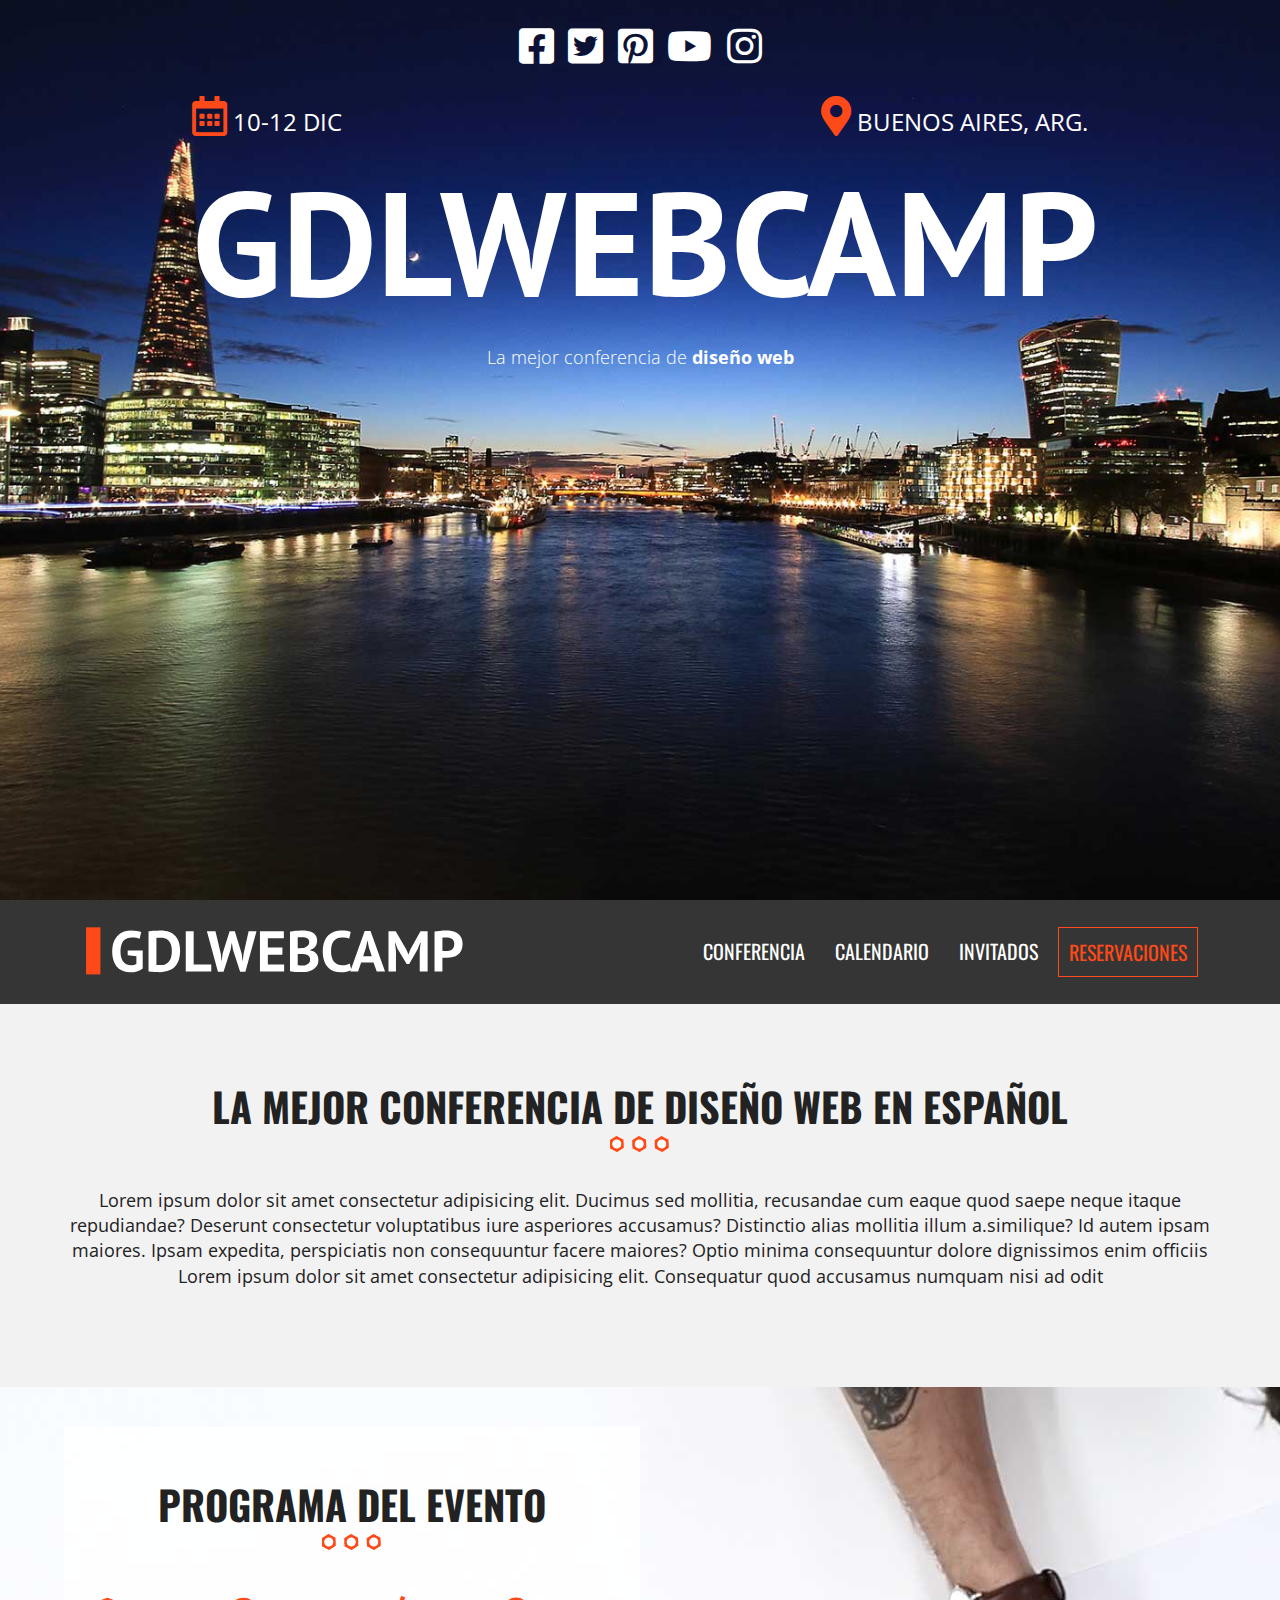
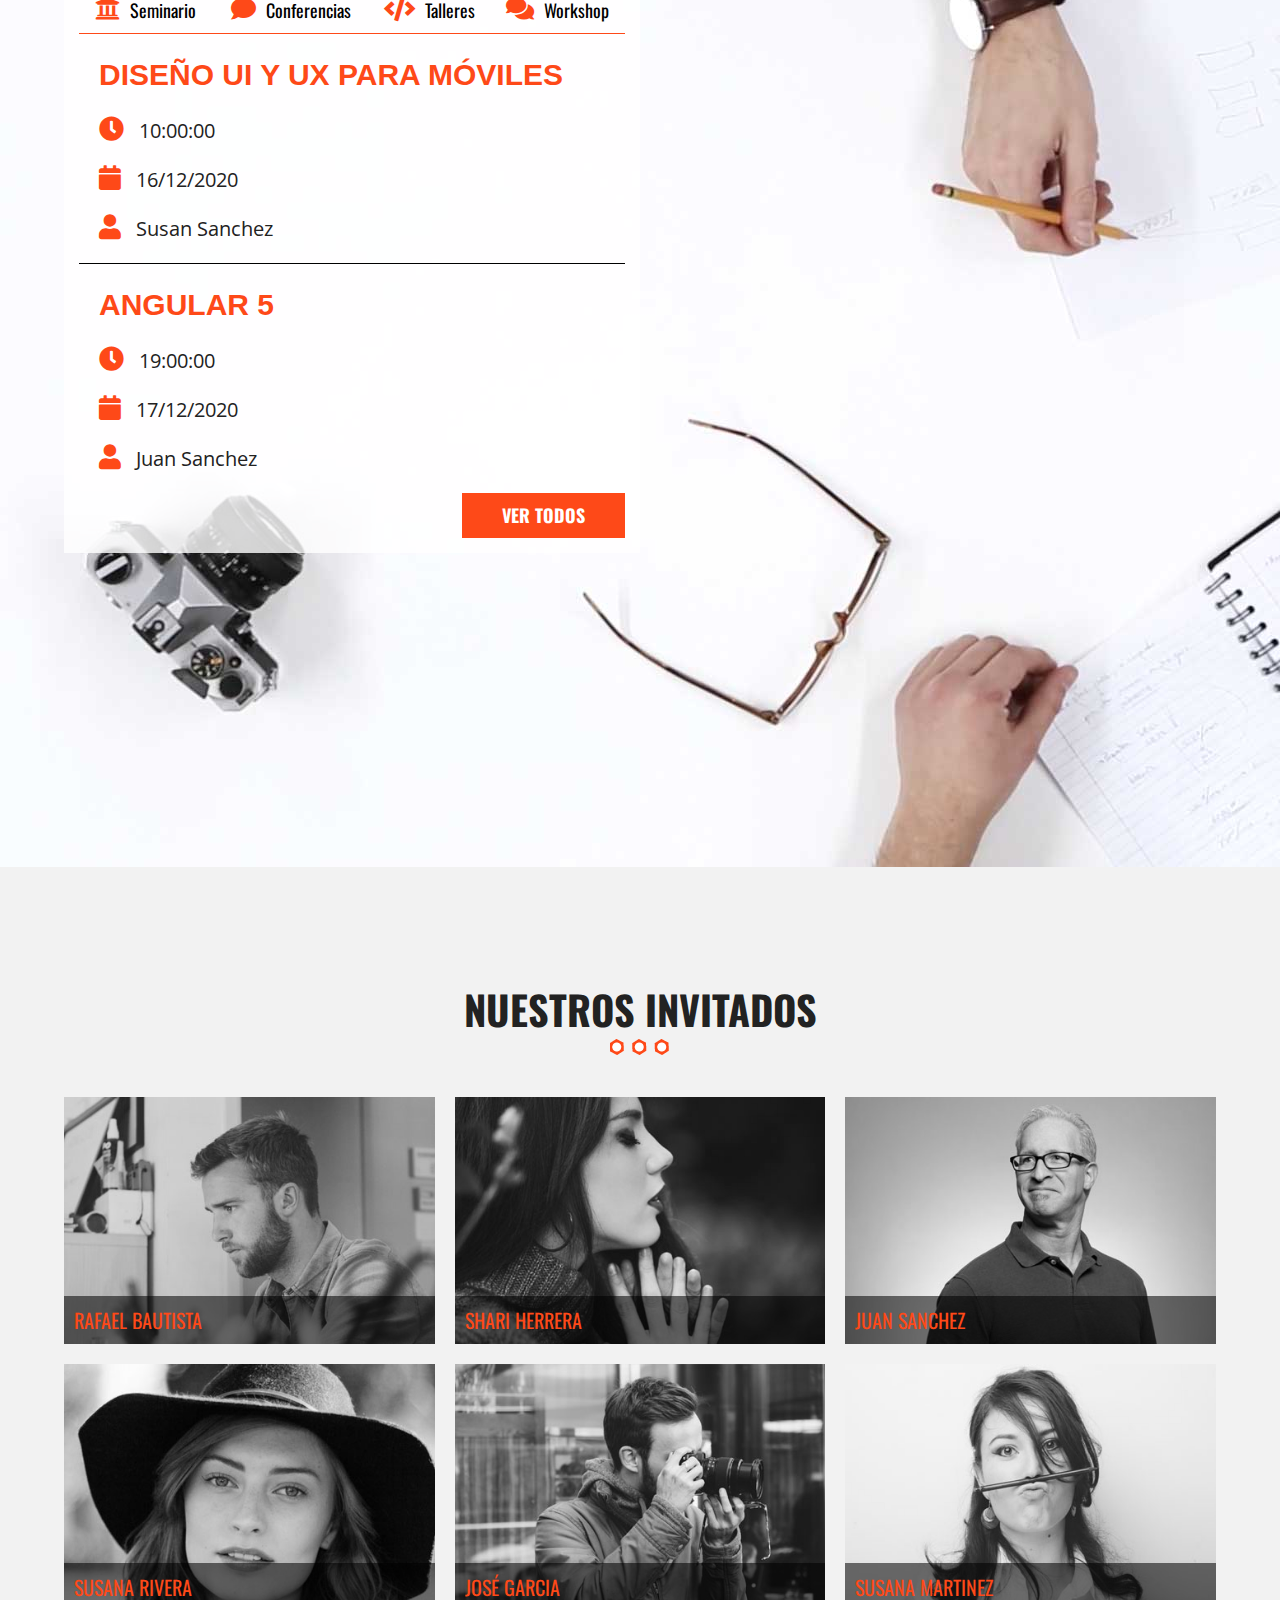
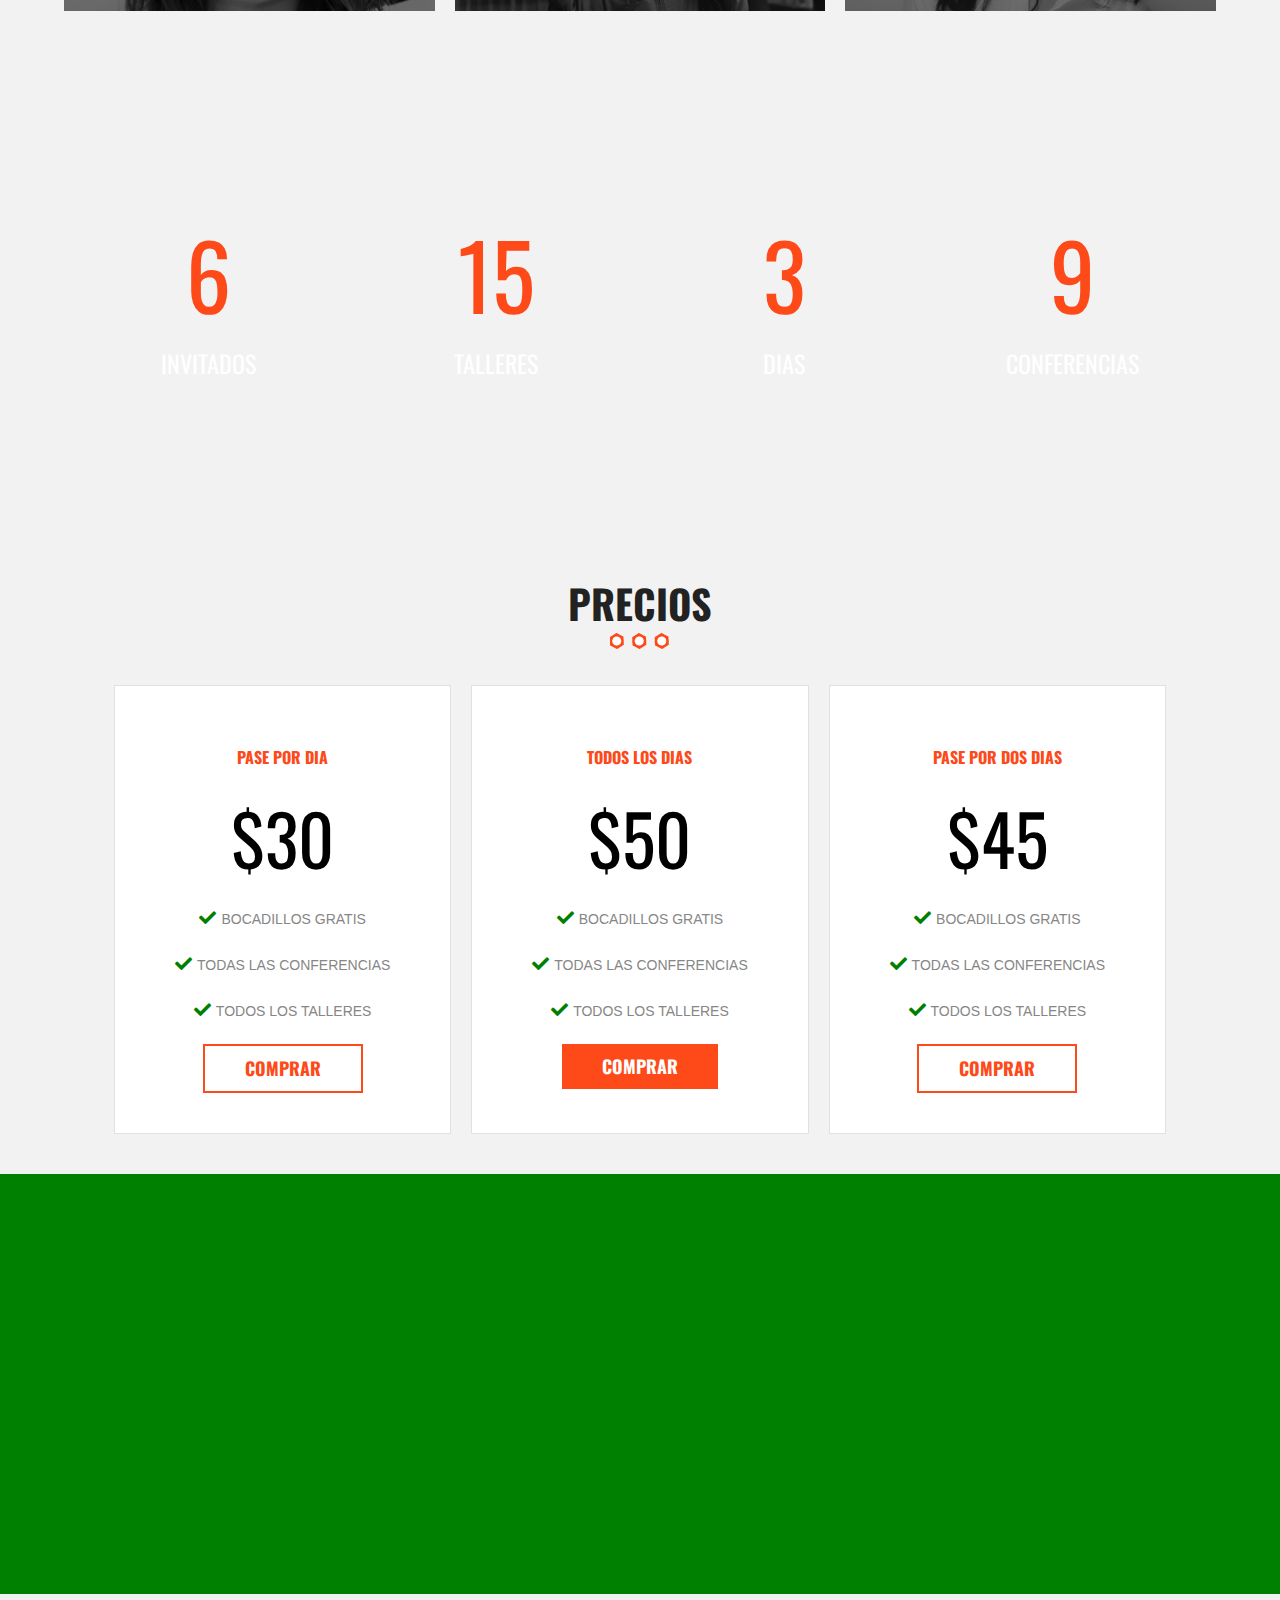
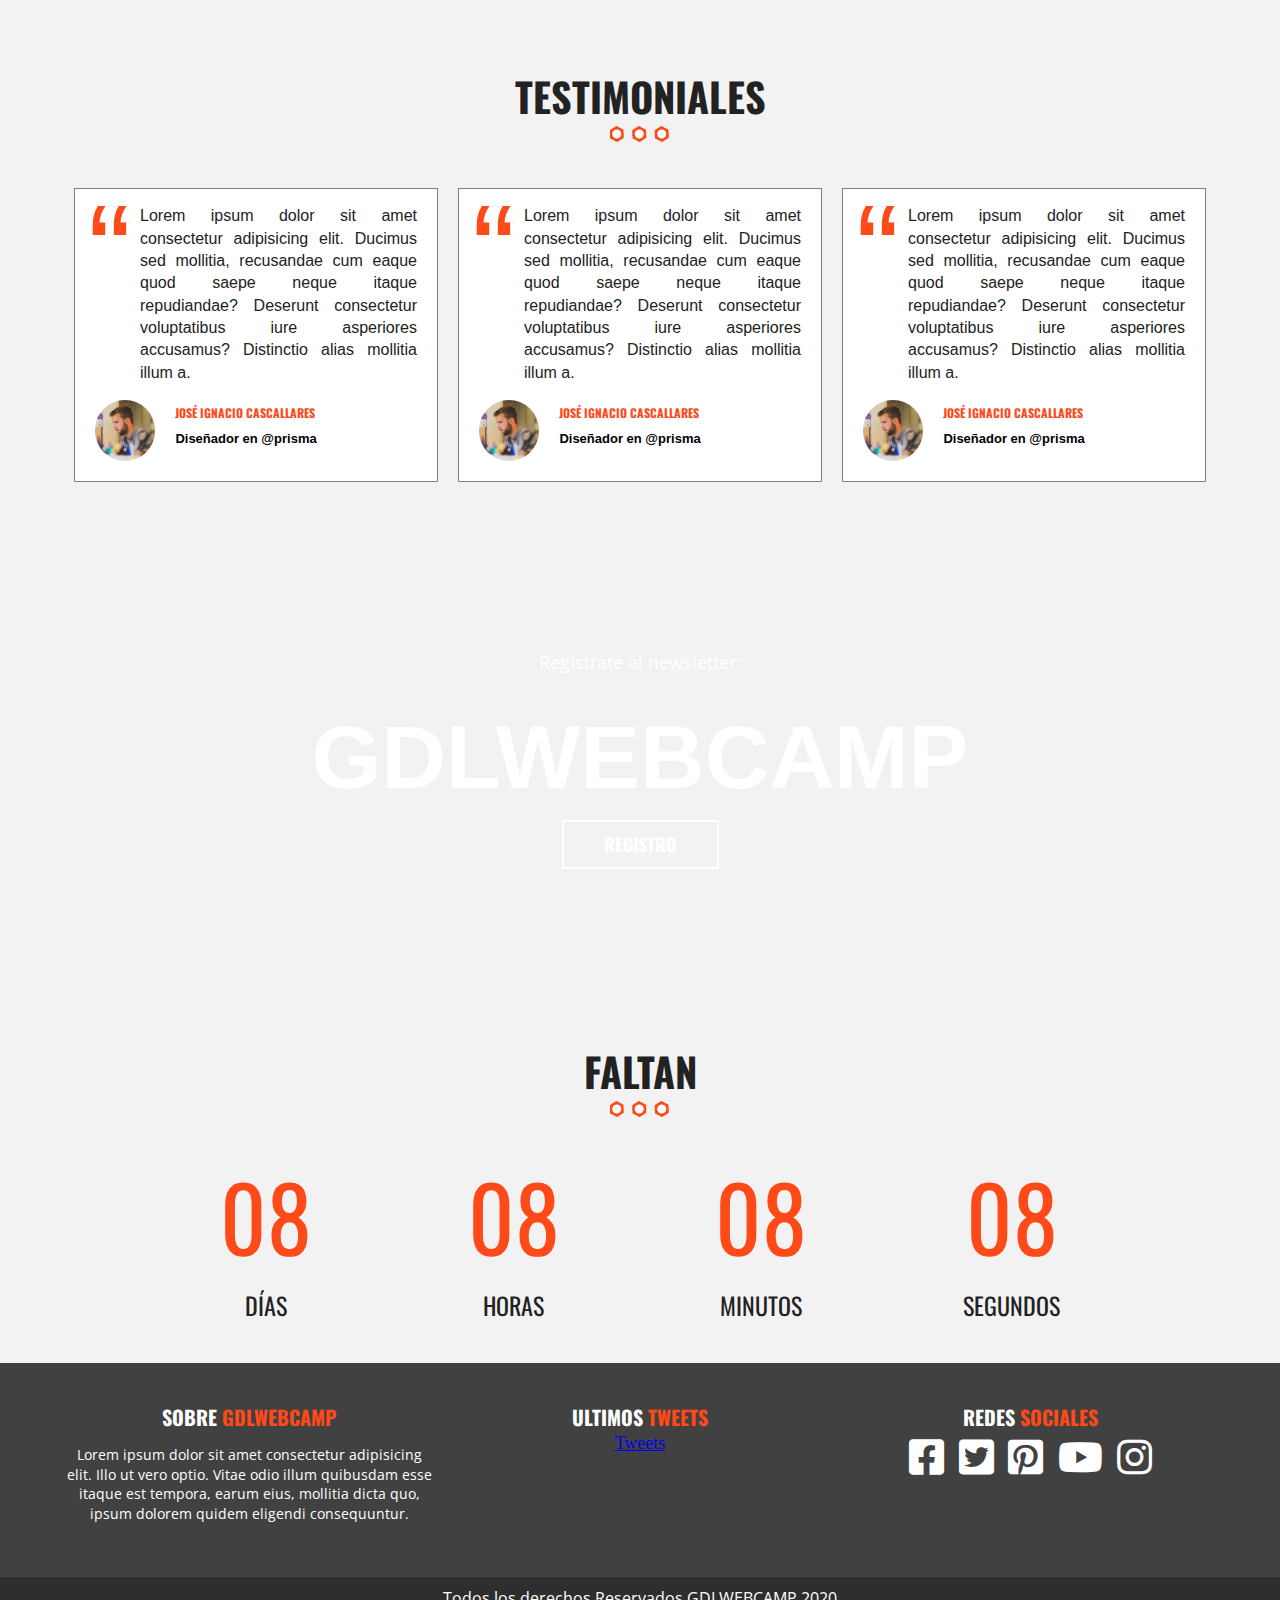
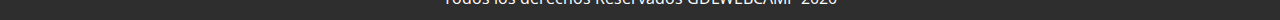
<file: index.html>
<!doctype html>
<html class="no-js" lang="">

<head>
  <meta charset="utf-8">
  <title></title>
  <meta name="description" content="">
  <meta name="viewport" content="width=device-width, initial-scale=1">

  <link rel="manifest" href="site.webmanifest">
  <link rel="apple-touch-icon" href="icon.png">
  <!-- Place favicon.ico in the root directory -->

  <link
    href="https://fonts.googleapis.com/css2?family=Open+Sans:wght@300;400;600;700;800&family=Oswald:wght@300;400;600&family=PT+Sans:wght@400;700&display=swap"
    rel="stylesheet">
  <link rel="stylesheet" href="css/normalize.css">
  <link rel="stylesheet" href="css/all.css">
  <link rel="stylesheet" href="css/main.css">

  <meta name="theme-color" content="#fafafa">
</head>

<body>
  <!--[if IE]>
    <p class="browserupgrade">You are using an <strong>outdated</strong> browser. Please <a href="https://browsehappy.com/">upgrade your browser</a> to improve your experience and security.</p>
  <![endif]-->

  <!-- Add your site or application content here -->

  <header class="header-sitio">

    <div class="hero">
      <div class="contenido-header">
        <nav class="redes-sociales">
          <a href=""><i class="fab fa-facebook-square"></i></a>
          <a href=""><i class="fab fa-twitter-square"></i></a>
          <a href=""><i class="fab fa-pinterest-square"></i></a>
          <a href=""><i class="fab fa-youtube"></i></a>
          <a href=""><i class="fab fa-instagram"></i></a>
        </nav>
        <div class="informacion-evento">
          <p class="fecha">
            <i class="far fa-calendar-alt"></i> 10-12 Dic
          </p>
          <p class="lugar">
            <i class="fas fa-map-marker-alt"></i> Buenos Aires, Arg.
          </p>
        </div>
        <h1 class="nombre-sitio">GDLWebcamp</h1>
        <p class="slogan">La mejor conferencia de <span>diseño web</span></p>
      </div>
    </div>

    <div class="barra">
      <div class="contenido-barra contenedor">
        <div class="movil-boton">
          <div class="logo">
            <img src="img/logo.svg" alt="Logo empresa">
          </div>
  
          <div class="menu-movil">
            <a href="#"><i class="fas fa-bars"></i></a>
          </div>
        </div>
  
        <nav class="barra-navegacion">
          <a href="#">Conferencia</a>
          <a href="#">Calendario</a>
          <a href="#">Invitados</a>
          <a href="registro.html">Reservaciones</a>
  
        </nav>
      </div>
    </div><!--Cierre navegacion-->

  </header>




  


  <section class="seccion portada contenedor">
    <h2>la mejor conferencia de diseño web en español</h2>

    <p>
      Lorem ipsum dolor sit amet consectetur adipisicing elit. Ducimus sed mollitia, recusandae cum
      eaque quod saepe neque itaque repudiandae? Deserunt consectetur voluptatibus iure asperiores accusamus? Distinctio
      alias mollitia illum a.similique? Id autem ipsam maiores.
      Ipsam expedita, perspiciatis non consequuntur facere maiores? Optio minima consequuntur dolore dignissimos enim
      officiis Lorem ipsum dolor sit amet consectetur adipisicing elit. Consequatur quod accusamus numquam nisi ad odit
    </p>
  </section>
  <!--Cierre portada-->

  <section class="programa seccion">
    <div class="contenedor-video">
      <video autoplay loop poster="img/bg-talleres.jpg">
        <source src="video/video.mp4" type="video/mp4">
        <source src="video/video.webm" type="video/mp4">
        <source src="video/video.ogv" type="video/mp4">
      </video>
    </div>

    <div class="contenido-programa">
      <div class="contenedor">
        <div class="programa-eventos">
          <h2>programa del evento</h2>

          <nav class="menu-programa">
            <a href="#seminarios"><i class="fas fa-university"></i>Seminario</a>
            <a href="#conferencias"><i class="fas fa-comment"></i>Conferencias</a>
            <a href="#talleres"><i class="fas fa-code"></i>Talleres</a>
            <a href="#workshops"><i class="fas fa-comments"></i>Workshop</a>
          </nav>

          <div class="info-curso ocultar" id="talleres">
            <div class="detalle-evento">
              <h3>Diseño UI y UX para móviles</h3>
              <p><i class="fas fa-clock"></i> 10:00:00</p>
              <p><i class="fas fa-calendar"></i> 16/12/2020</p>
              <p><i class="fas fa-user"></i> Susan Sanchez</p>
            </div>
            <div class="detalle-evento">
              <h3>Angular 5</h3>
              <p><i class="fas fa-clock"></i> 19:00:00</p>
              <p><i class="fas fa-calendar"></i> 17/12/2020</p>
              <p><i class="fas fa-user"></i> Juan Sanchez</p>
            </div>
            <a href="#" class="boton">ver todos</a>
          </div>

        </div>
      </div>
    </div>

  </section>
  <!--Cierre programa -->

  <section class="invitados contenedor seccion">
    <h2>Nuestros invitados</h2>
    <ul class="lista-invitados">
      <li>
        <div class="invitado">
          <a href="" class="invitado-info"><img src="img/invitado1.jpg" alt="invitado 1">
            <p>RAFAEL BAUTISTA</p>
          </a>
        </div>
      </li>
      <li>
        <div class="invitado">
          <a href="" class="invitado-info"><img src="img/invitado2.jpg" alt="invitado 1">
            <p>Shari Herrera</p>
          </a>
        </div>
      </li>
      <li>
        <div class="invitado">
          <a href="" class="invitado-info"><img src="img/invitado3.jpg" alt="invitado 1">
            <p>Juan Sanchez</p>
          </a>
        </div>
      </li>
      <li>
        <div class="invitado">
          <a href="" class="invitado-info"><img src="img/invitado4.jpg" alt="invitado 1">
            <p>Susana Rivera</p>
          </a>
        </div>
      </li>
      <li>
        <div class="invitado">
          <a href="" class="invitado-info"><img src="img/invitado5.jpg" alt="invitado 1">
            <p>José Garcia</p>
          </a>
        </div>
      </li>
      <li>
        <a href="" class="invitado-info">
          <div class="invitado"><img src="img/invitado6.jpg" alt="invitado 1">
            <p>Susana Martinez</p>
        </a>
        </div>
      </li>
    </ul>
  </section> <!-- cierre invitados -->


  <div class="contador parallax">

    <div class="contenedor">
      <ul class="resumen-evento">
        <li>
          <p class="numero">6</p>
          invitados
        </li>
        <li>
          <p class="numero">15</p>
          talleres
        </li>
        <li>
          <p class="numero">3</p>
          dias
        </li>
        <li>
          <p class="numero">9</p>
          Conferencias
        </li>
      </ul>
    </div>


  </div>
  <!--Cierre contador-->

  <section class="seccion precios">

    <h2>precios</h2>
    <div class="tablas-precio contenedor">
      <div class="tabla-precio">
        <h3>Pase por dia</h3>
        <p class="numero">$30</p>
        <ul>
          <li><i class="fas fa-check"></i>Bocadillos gratis</li>
          <li><i class="fas fa-check"></i>todas las Conferencias</li>
          <li><i class="fas fa-check"></i>todos los talleres</li>
        </ul>
        <a href="#" class="boton hollow">comprar</a>
      </div>
      <div class="tabla-precio">
        <h3>Todos los dias</h3>
        <p class="numero">$50</p>
        <ul>
          <li><i class="fas fa-check"></i>Bocadillos gratis</li>
          <li><i class="fas fa-check"></i>todas las Conferencias</li>
          <li><i class="fas fa-check"></i>todos los talleres</li>
        </ul>
        <a href="#" class="boton">comprar</a>

      </div>
      <div class="tabla-precio">
        <h3>Pase por dos dias</h3>
        <p class="numero">$45</p>
        <ul>
          <li><i class="fas fa-check"></i>Bocadillos gratis</li>
          <li><i class="fas fa-check"></i>todas las Conferencias</li>
          <li><i class="fas fa-check"></i>todos los talleres</li>
        </ul>
        <a href="#" class="boton hollow">comprar</a>
      </div>
    </div>
  </section>
  <!--Cierre Seccion-->

  <div class="mapa" id="mapa">

  </div>
  <!--Cierre mapa -->

  <section class="seccion">

    <h2>testimoniales</h2>

    <div class="testimoniales contenedor">

      <blockquote class="testimonial">
        <p>Lorem ipsum dolor sit amet consectetur adipisicing elit. Ducimus sed mollitia, recusandae cum eaque quod
          saepe neque itaque repudiandae? Deserunt consectetur voluptatibus iure asperiores accusamus? Distinctio
          alias mollitia illum a.</p>
        <footer class="footer-testimonial">
          <img src="img/testimonial.jpg" alt="autor cita">
          <cite>José Ignacio Cascallares <span>Diseñador en @prisma</span></cite>
        </footer>
      </blockquote>
      <!--Cierre testimonial-->



      <blockquote class="testimonial">
        <p>Lorem ipsum dolor sit amet consectetur adipisicing elit. Ducimus sed mollitia, recusandae cum eaque quod
          saepe neque itaque repudiandae? Deserunt consectetur voluptatibus iure asperiores accusamus? Distinctio
          alias mollitia illum a.</p>
        <footer class="footer-testimonial">
          <img src="img/testimonial.jpg" alt="autor cita">
          <cite>José Ignacio Cascallares <span>Diseñador en @prisma</span></cite>
        </footer>
      </blockquote>
      <!--Cierre testimonial-->

      <blockquote class="testimonial">
        <p>Lorem ipsum dolor sit amet consectetur adipisicing elit. Ducimus sed mollitia, recusandae cum eaque quod
          saepe neque itaque repudiandae? Deserunt consectetur voluptatibus iure asperiores accusamus? Distinctio
          alias mollitia illum a.</p>
        <footer class="footer-testimonial">
          <img src="img/testimonial.jpg" alt="autor cita">
          <cite>José Ignacio Cascallares <span>Diseñador en @prisma</span></cite>
        </footer>
      </blockquote>
      <!--Cierre testimonial-->

    </div>
  </section>
  <!--cierre testimoniales -->

  <div class="newsletter parallax">
    <div class="contenido-newsletter contenedor">
      <p>Regístrate al newsletter:</p>
      <h3>GDLWebcamp</h3>
      <a href="#" class="boton reg-boton">registro</a>
    </div>
  </div>

  <section class="seccion">
    <h2>faltan</h2>
    <div class="cuenta-regresiva contenedor">
      <ul>
        <li>
          <p class="numero">08</p>
          <p class="cuenta-r">Días</p>
        </li>
        <li>
          <p class="numero">08</p>
          <p class="cuenta-r">Horas</p>
        </li>
        <li>
          <p class="numero">08</p>
          <p class="cuenta-r">Minutos</p>
        </li>
        <li>
          <p class="numero">08</p>
          <p class="cuenta-r">Segundos</p>
        </li>
      </ul>
    </div>
  </section>

  <footer class="footer-sitio">
    <div class="contenedor">
      <ul class="contenido-footer">
        <li class="seccion-footer">
          <h2>sobre <span>gdlwebcamp</span></h2>
          <p>Lorem ipsum dolor sit amet consectetur adipisicing elit. Illo ut vero optio. Vitae odio illum quibusdam
            esse itaque est tempora, earum eius, mollitia dicta quo, ipsum dolorem quidem eligendi consequuntur.</p>
        </li>         
        <li class="seccion-footer">
          <h2>Ultimos <span>tweets</span></h2>
          <a href="#">Tweets</a>

        </li>
        <li class="seccion-footer">
          <h2>redes <span>sociales</span></h2>
          <nav class="redes-sociales">
            <a href=""><i class="fab fa-facebook-square"></i></a>
            <a href=""><i class="fab fa-twitter-square"></i></a>
            <a href=""><i class="fab fa-pinterest-square"></i></a>
            <a href=""><i class="fab fa-youtube"></i></a>
            <a href=""><i class="fab fa-instagram"></i></a>
          </nav>
        </li>
      </ul>
    </div>
    <div class="derechos-reservados">
      <p>Todos los derechos Reservados GDLWEBCAMP 2020</p>
    </div>
  </footer>



  <script src="js/vendor/modernizr-3.8.0.min.js"></script>
  <script src="https://code.jquery.com/jquery-3.4.1.min.js"
    integrity="sha256-CSXorXvZcTkaix6Yvo6HppcZGetbYMGWSFlBw8HfCJo=" crossorigin="anonymous"></script>
  <script>window.jQuery || document.write('<script src="js/vendor/jquery-3.4.1.min.js"><\/script>')</script>
  <script src="js/plugins.js"></script>
  <script src="js/main.js"></script>

  <!-- Google Analytics: change UA-XXXXX-Y to be your site's ID. -->
  <script>
    window.ga = function () { ga.q.push(arguments) }; ga.q = []; ga.l = +new Date;
    ga('create', 'UA-XXXXX-Y', 'auto'); ga('set', 'transport', 'beacon'); ga('send', 'pageview')
  </script>
  <script src="https://www.google-analytics.com/analytics.js" async></script>
</body>

</html>
</file>
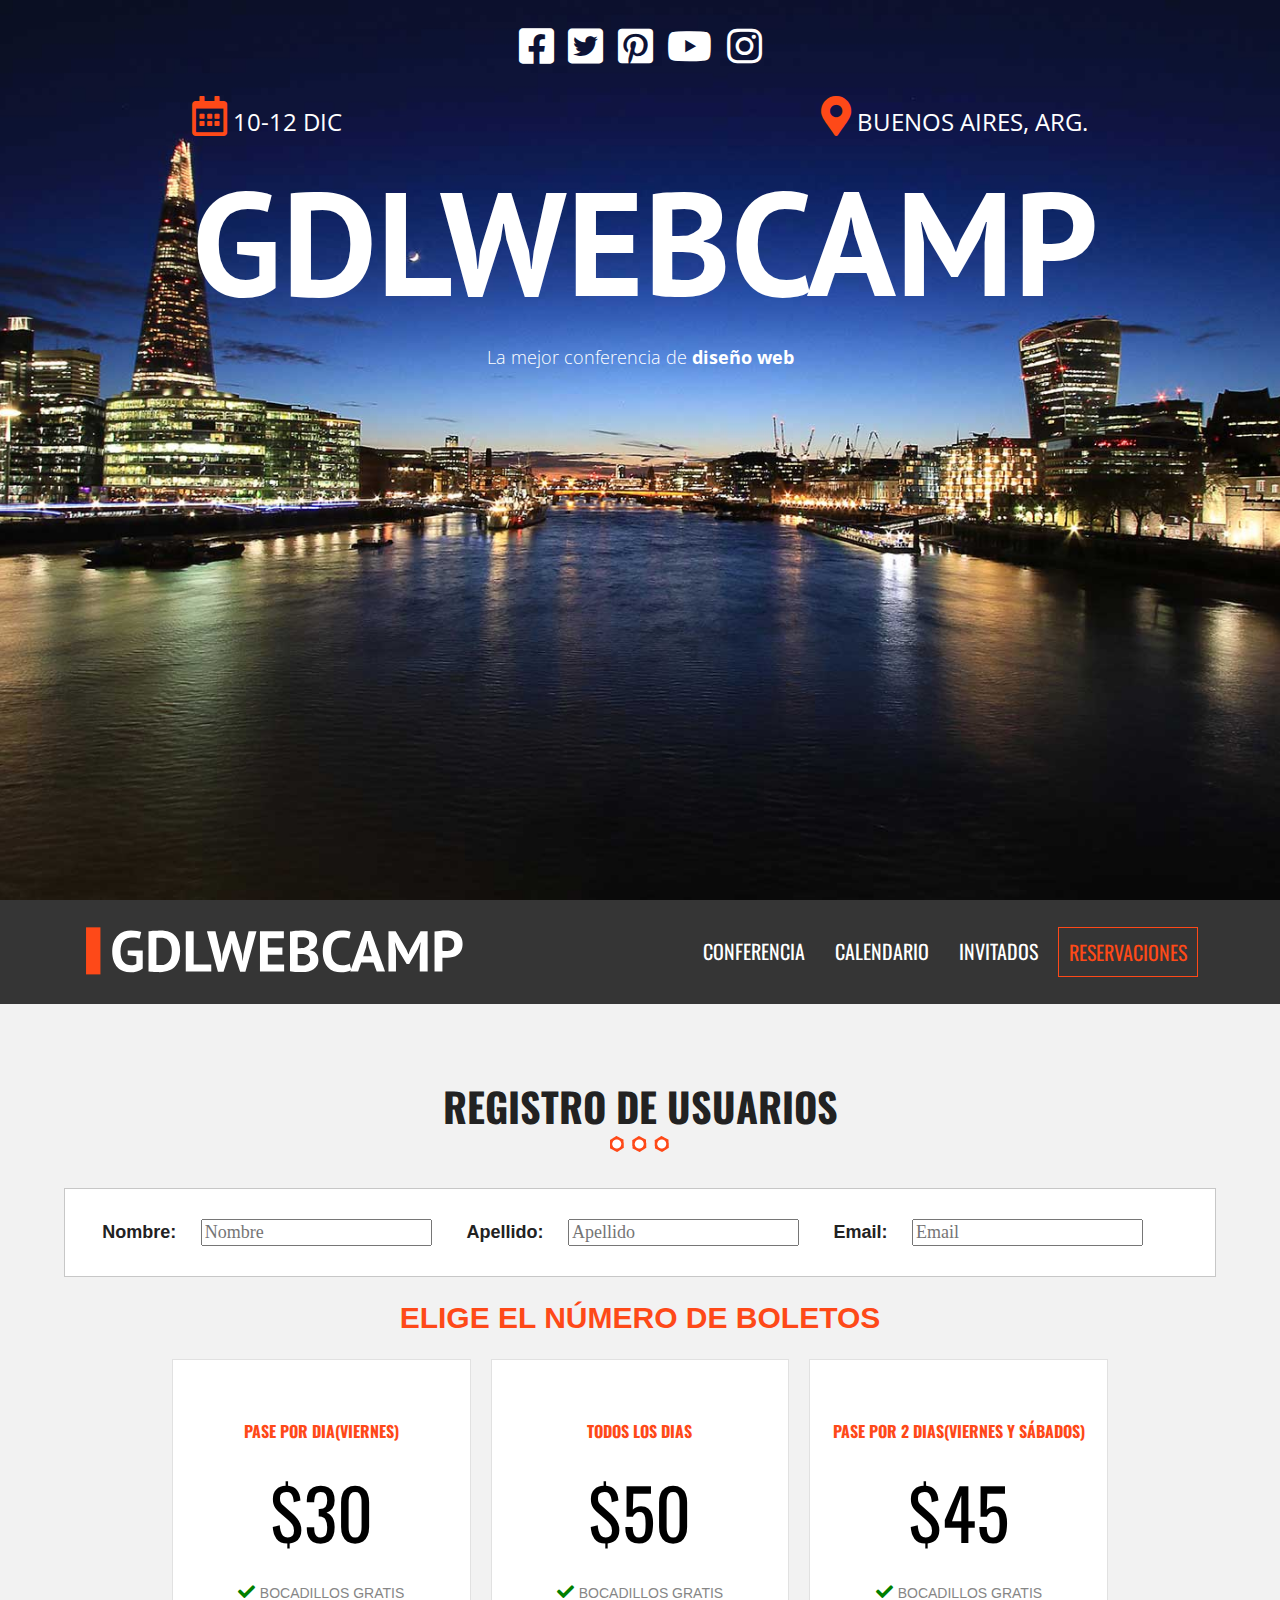
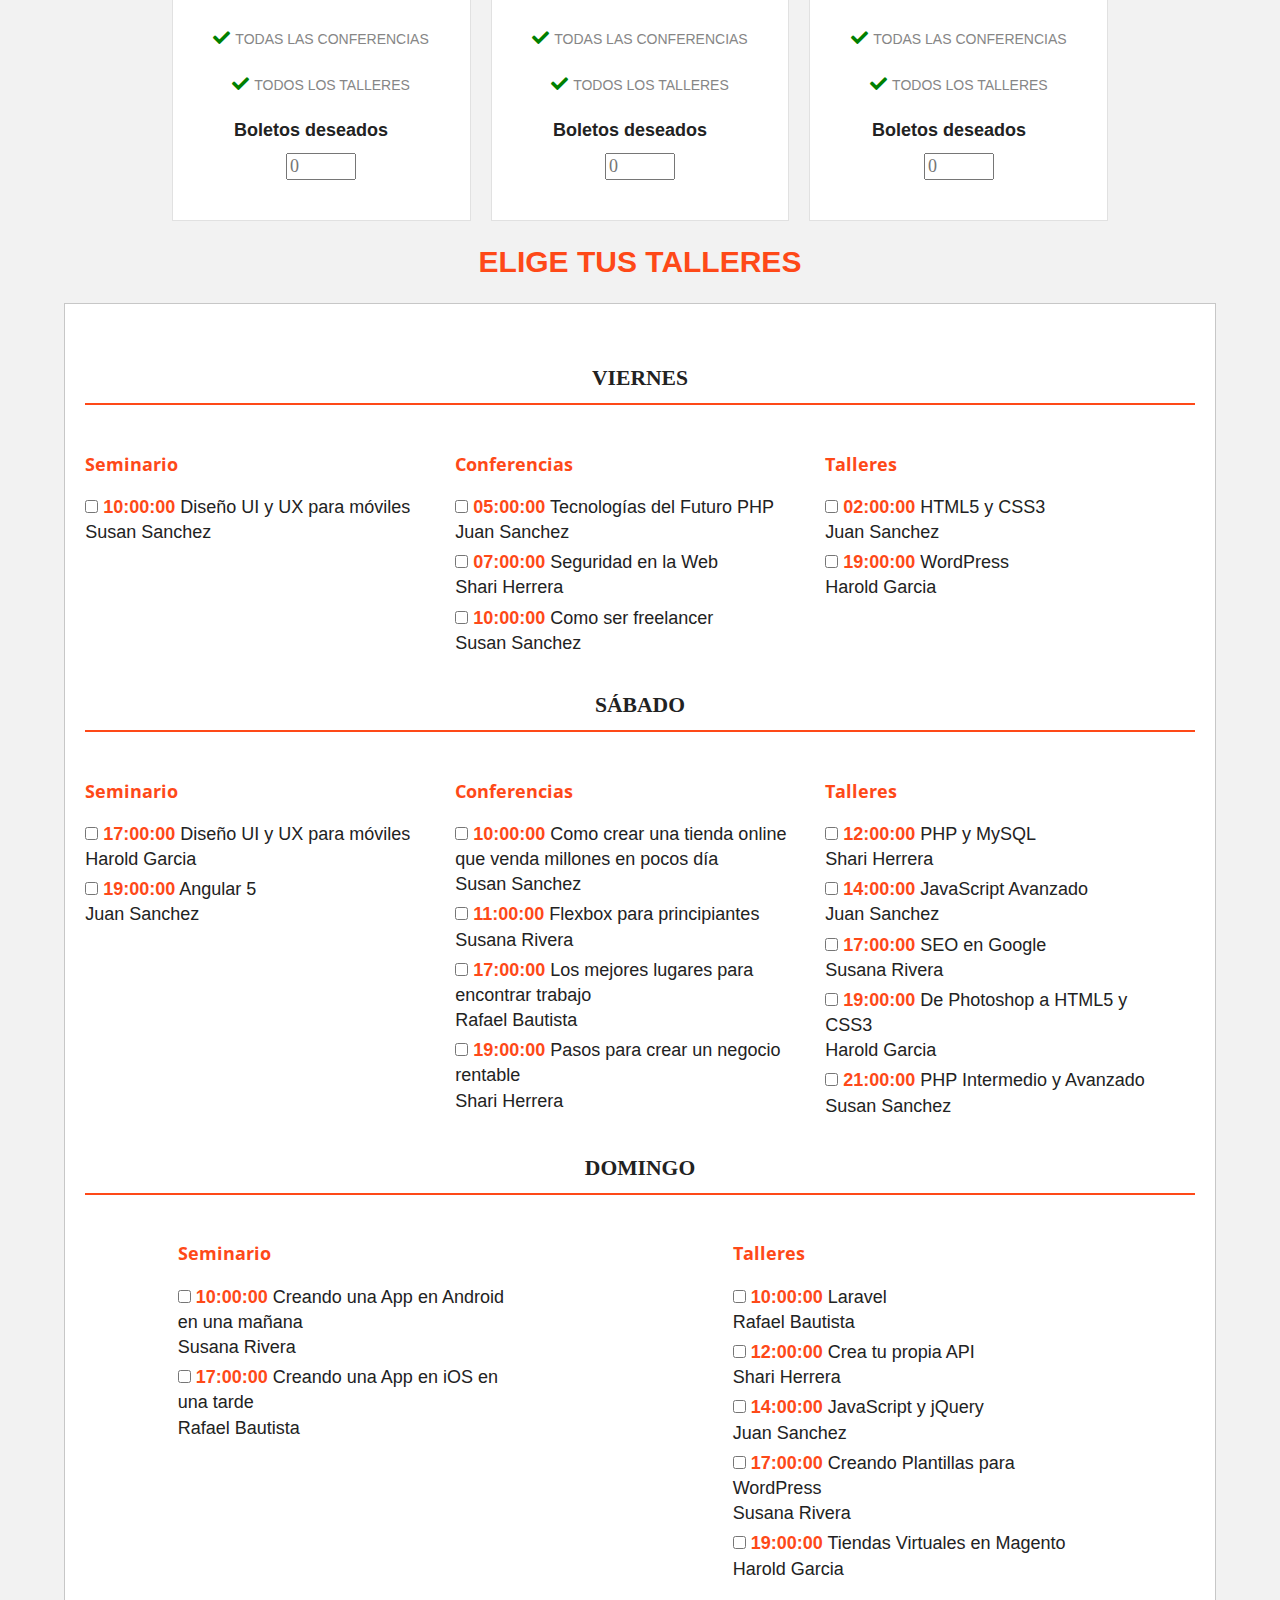
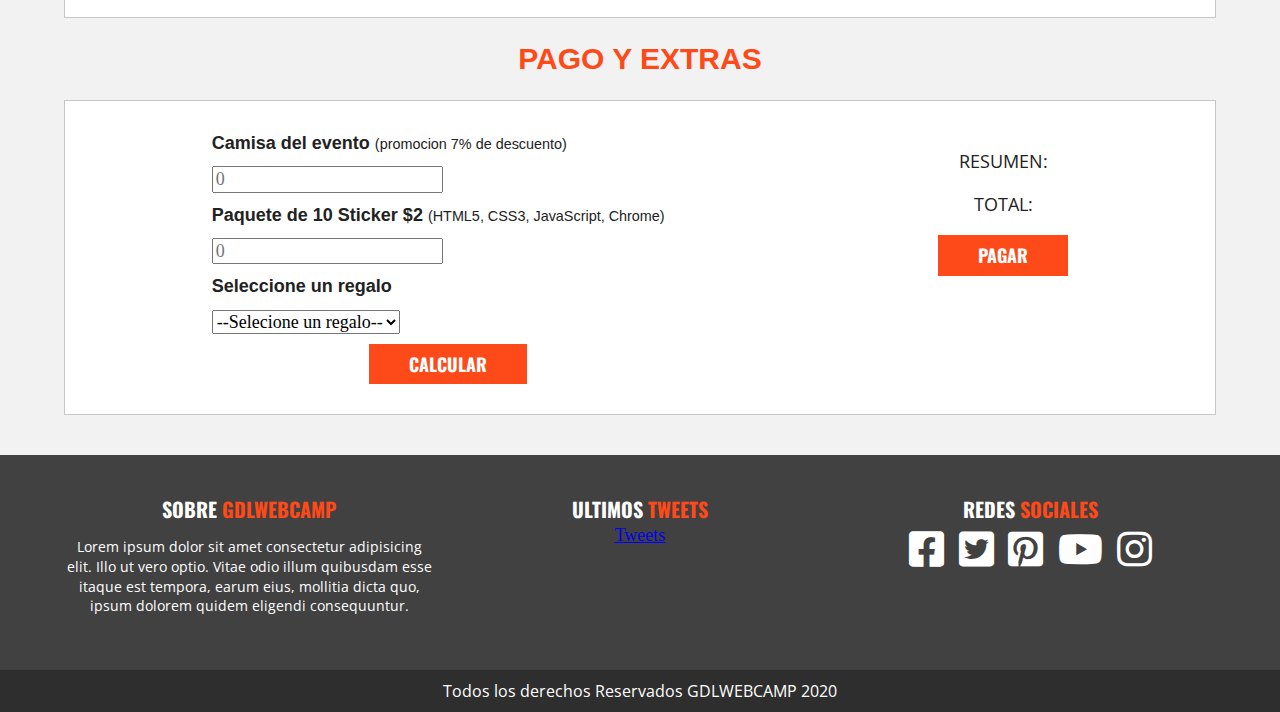
<file: registro.html>
<!doctype html>
<html class="no-js" lang="">

<head>
    <meta charset="utf-8">
    <title></title>
    <meta name="description" content="">
    <meta name="viewport" content="width=device-width, initial-scale=1">

    <link rel="manifest" href="site.webmanifest">
    <link rel="apple-touch-icon" href="icon.png">
    <!-- Place favicon.ico in the root directory -->

    <link
        href="https://fonts.googleapis.com/css2?family=Open+Sans:wght@300;400;600;700;800&family=Oswald:wght@300;400;600&family=PT+Sans:wght@400;700&display=swap"
        rel="stylesheet">
    <link rel="stylesheet" href="css/normalize.css">
    <link rel="stylesheet" href="css/all.css">
    <link rel="stylesheet" href="css/main.css">

    <meta name="theme-color" content="#fafafa">
</head>

<body>
    <!--[if IE]>
    <p class="browserupgrade">You are using an <strong>outdated</strong> browser. Please <a href="https://browsehappy.com/">upgrade your browser</a> to improve your experience and security.</p>
  <![endif]-->

    <!-- Add your site or application content here -->

    <header class="header-sitio">

        <div class="hero">
            <div class="contenido-header">
                <nav class="redes-sociales">
                    <a href=""><i class="fab fa-facebook-square"></i></a>
                    <a href=""><i class="fab fa-twitter-square"></i></a>
                    <a href=""><i class="fab fa-pinterest-square"></i></a>
                    <a href=""><i class="fab fa-youtube"></i></a>
                    <a href=""><i class="fab fa-instagram"></i></a>
                </nav>
                <div class="informacion-evento">
                    <p class="fecha">
                        <i class="far fa-calendar-alt"></i> 10-12 Dic
                    </p>
                    <p class="lugar">
                        <i class="fas fa-map-marker-alt"></i> Buenos Aires, Arg.
                    </p>
                </div>
                <h1 class="nombre-sitio">GDLWebcamp</h1>
                <p class="slogan">La mejor conferencia de <span>diseño web</span></p>
            </div>
        </div>

        <div class="barra">
            <div class="contenido-barra contenedor">
                <div class="movil-boton">
                    <div class="logo">
                        <img src="img/logo.svg" alt="Logo empresa">
                    </div>

                    <div class="menu-movil">
                        <a href="#"><i class="fas fa-bars"></i></a>
                    </div>
                </div>

                <nav class="barra-navegacion">
                    <a href="#">Conferencia</a>
                    <a href="#">Calendario</a>
                    <a href="#">Invitados</a>
                    <a href="registro.html">Reservaciones</a>

                </nav>
            </div>
        </div>
        <!--Cierre navegacion-->

    </header>

    <section class="seccion contenedor">
        <h2>registro de usuarios</h2>

        <form class="registro" id="registro" action="index.html" method="POST">
            <div id="datos-usuario" class="caja">
                <div class="campo">
                    <label for="nombre">Nombre:</label>
                    <input type="text" id="nombre" name="nombre" placeholder="Nombre">
                </div>
                <div class="campo">
                    <label for="apellido">Apellido:</label>
                    <input type="text" id="apellido" name="apellido" placeholder="Apellido">
                </div>
                <div class="campo">
                    <label for="email">Email:</label>
                    <input type="email" id="email" name="email" placeholder="Email">
                </div>
                <div id="error"></div>
            </div>
            <!--Datos Personales-->

            <div id="paquetes" class="paquetes">

                <h3>Elige el número de boletos</h3>
                <div class="tablas-precio contenedor">
                    <div class="tabla-precio">
                        <h3>Pase por dia(viernes)</h3>
                        <p class="numero">$30</p>
                        <ul>
                            <li><i class="fas fa-check"></i>Bocadillos gratis</li>
                            <li><i class="fas fa-check"></i>todas las Conferencias</li>
                            <li><i class="fas fa-check"></i>todos los talleres</li>
                        </ul>

                        <div class="orden">
                            <label for="pase_dia">Boletos deseados</label>
                            <input type="number" id="pase_dia" placeholder="0" size="3" min="0">
                        </div>

                    </div>
                    <div class="tabla-precio">
                        <h3>Todos los dias</h3>
                        <p class="numero">$50</p>
                        <ul>
                            <li><i class="fas fa-check"></i>Bocadillos gratis</li>
                            <li><i class="fas fa-check"></i>todas las Conferencias</li>
                            <li><i class="fas fa-check"></i>todos los talleres</li>
                        </ul>
                        <div class="orden">
                            <label for="pase_completo">Boletos deseados</label>
                            <input type="number" id="pase_completo" placeholder="0" size="3" min="0">
                        </div>

                    </div>

                    <div class="tabla-precio">
                        <h3>Pase por 2 dias(viernes y sábados)</h3>
                        <p class="numero">$45</p>
                        <ul>
                            <li><i class="fas fa-check"></i>Bocadillos gratis</li>
                            <li><i class="fas fa-check"></i>todas las Conferencias</li>
                            <li><i class="fas fa-check"></i>todos los talleres</li>
                        </ul>

                        <div class="orden">
                            <label for="pase_dosDias">Boletos deseados</label>
                            <input type="number" id="pase_dosDias" placeholder="0" size="3" min="0">
                        </div>

                    </div>
                </div>
            </div><!-- Paquetes -->

            <div id="talleres" class="talleres">
                <h3>elige tus talleres</h3>

                <div class="caja columna-talleres">

                    <div id="viernes" class="contenido-dia clearfix">
                        <h4>viernes</h4>


                        <div class="dias-grid">
                            <div class="seminarios-talleres">
                                <p>Seminario</p>

                                <label>
                                    <input type="checkbox" name="registro[]" id="10" value="10">
                                    <time>10:00:00</time> Diseño UI y UX para móviles <br>
                                    <span class="autor">Susan Sanchez</span>
                                </label>
                            </div>

                            <div class="seminarios-talleres">
                                <p>Conferencias</p>

                                <label>
                                    <input type="checkbox" name="registro[]" id="8" value="8">
                                    <time>05:00:00</time> Tecnologías del Futuro PHP <br>
                                    <span class="autor">Juan Sanchez</span>
                                </label>
                                <label>
                                    <input type="checkbox" name="registro[]" id="9" value="9">
                                    <time>07:00:00</time> Seguridad en la Web <br>
                                    <span class="autor">Shari Herrera</span>
                                </label>
                                <label>
                                    <input type="checkbox" name="registro[]" id="7" value="7">
                                    <time>10:00:00</time> Como ser freelancer <br>
                                    <span class="autor">Susan Sanchez</span>
                                </label>
                            </div>

                            <div class="seminarios-talleres">
                                <p>Talleres</p>

                                <label>
                                    <input type="checkbox" name="registro[]" id="4" value="4">
                                    <time>02:00:00</time> HTML5 y CSS3 <br>
                                    <span class="autor">Juan Sanchez</span>
                                </label>
                                <label>
                                    <input type="checkbox" name="registro[]" id="6" value="6">
                                    <time>19:00:00</time> WordPress <br>
                                    <span class="autor">Harold Garcia</span>
                                </label>
                            </div>
                        </div>
                    </div>
                    <!--.contenido-dia -->
                    <div id="sabado" class="contenido-dia clearfix">
                        <h4>sábado</h4>

                        <div class="dias-grid">
                        <div class="seminarios-talleres">
                            <p>Seminario</p>

                            <label>
                                <input type="checkbox" name="registro[]" id="21" value="21">
                                <time>17:00:00</time> Diseño UI y UX para móviles <br>
                                <span class="autor">Harold Garcia</span>
                            </label>
                            <label>
                                <input type="checkbox" name="registro[]" id="11" value="11">
                                <time>19:00:00</time> Angular 5 <br>
                                <span class="autor">Juan Sanchez</span>
                            </label>
                        </div>

                        <div class="seminarios-talleres">
                            <p>Conferencias</p>

                            <label>
                                <input type="checkbox" name="registro[]" id="17" value="17">
                                <time>10:00:00</time> Como crear una tienda online que venda millones en pocos día <br>
                                <span class="autor">Susan Sanchez</span>
                            </label>
                            <label>
                                <input type="checkbox" name="registro[]" id="32" value="32">
                                <time>11:00:00</time> Flexbox para principiantes <br>
                                <span class="autor">Susana Rivera</span>
                            </label>
                            <label>
                                <input type="checkbox" name="registro[]" id="18" value="18">
                                <time>17:00:00</time> Los mejores lugares para encontrar trabajo <br>
                                <span class="autor">Rafael Bautista</span>
                            </label>
                            <label>
                                <input type="checkbox" name="registro[]" id="19" value="19">
                                <time>19:00:00</time> Pasos para crear un negocio rentable <br>
                                <span class="autor">Shari Herrera</span>
                            </label>
                        </div>

                        <div class="seminarios-talleres">
                            <p>Talleres</p>

                            <label>
                                <input type="checkbox" name="registro[]" id="12" value="12">
                                <time>12:00:00</time> PHP y MySQL <br>
                                <span class="autor">Shari Herrera</span>
                            </label>
                            <label>
                                <input type="checkbox" name="registro[]" id="13" value="13">
                                <time>14:00:00</time> JavaScript Avanzado <br>
                                <span class="autor">Juan Sanchez</span>
                            </label>
                            <label>
                                <input type="checkbox" name="registro[]" id="14" value="14">
                                <time>17:00:00</time> SEO en Google <br>
                                <span class="autor">Susana Rivera</span>
                            </label>
                            <label>
                                <input type="checkbox" name="registro[]" id="15" value="15">
                                <time>19:00:00</time> De Photoshop a HTML5 y CSS3 <br>
                                <span class="autor">Harold Garcia</span>
                            </label>
                            <label>
                                <input type="checkbox" name="registro[]" id="16" value="16">
                                <time>21:00:00</time> PHP Intermedio y Avanzado <br>
                                <span class="autor">Susan Sanchez</span>
                            </label>
                        </div>
                    </div>
                    </div>
                    <!--.contenido-dia -->
                    <div id="domingo" class="contenido-dia clearfix">
                        <h4>domingo</h4>

                        <div class="dias-grid">
                        <div class="seminarios-talleres">
                            <p>Seminario</p>

                            <label>
                                <input type="checkbox" name="registro[]" id="30" value="30">
                                <time>10:00:00</time> Creando una App en Android en una mañana <br>
                                <span class="autor">Susana Rivera</span>
                            </label>
                            <label>
                                <input type="checkbox" name="registro[]" id="31" value="31">
                                <time>17:00:00</time> Creando una App en iOS en una tarde <br>
                                <span class="autor">Rafael Bautista</span>
                            </label>
                        </div>

                        <div class="seminarios-talleres">
                            <p>Talleres</p>

                            <label>
                                <input type="checkbox" name="registro[]" id="22" value="22">
                                <time>10:00:00</time> Laravel <br>
                                <span class="autor">Rafael Bautista</span>
                            </label>
                            <label>
                                <input type="checkbox" name="registro[]" id="23" value="23">
                                <time>12:00:00</time> Crea tu propia API <br>
                                <span class="autor">Shari Herrera</span>
                            </label>
                            <label>
                                <input type="checkbox" name="registro[]" id="24" value="24">
                                <time>14:00:00</time> JavaScript y jQuery <br>
                                <span class="autor">Juan Sanchez</span>
                            </label>
                            <label>
                                <input type="checkbox" name="registro[]" id="25" value="25">
                                <time>17:00:00</time> Creando Plantillas para WordPress <br>
                                <span class="autor">Susana Rivera</span>
                            </label>
                            <label>
                                <input type="checkbox" name="registro[]" id="26" value="26">
                                <time>19:00:00</time> Tiendas Virtuales en Magento <br>
                                <span class="autor">Harold Garcia</span>
                            </label>
                        </div>
                    </div>
                    </div>
                    <!--.contenido-dia -->
                </div>
                <!--.caja-->

            </div>
            <!--Talleres-->

            <div id="resumen" class="resumen">
                <h3>pago y extras</h3>
                <div class="caja">
                    <div class="extras">
                        <div class="orden">
                            <label for="camisa_evento">Camisa del evento <small>(promocion 7% de
                                    descuento)</small></label>
                            <input type="number" min="0" id="camisa_evento" size="3" placeholder="0">
                        </div>

                        <div class="orden">
                            <label for="Sticker">Paquete de 10 Sticker $2 <small>(HTML5, CSS3, JavaScript,
                                    Chrome)</small></label>
                            <input type="number" min="0" id="Sticker" size="3" placeholder="0">
                        </div>

                        <div class="orden">
                            <label for="regalo">Seleccione un regalo</label>
                            <select name="" id="regalo" required>
                                <option value="">--Selecione un regalo--</option>
                                <option value="Sticker">Sticker</option>
                                <option value="pulsera">Pulsera</option>
                                <option value="birome">Birome</option>
                            </select>
                        </div>

                        <input class="boton" type="button" id="calcular" value="Calcular">

                    </div>
                    <!--Cierre Extras-->

                    <div class="total">
                        <p>RESUMEN:</p>
                        <div id="lista-productos">

                        </div>
                        <P>TOTAL:</P>
                        <div id="suma-total">

                        </div>
                        <input id="boton-registro" class="boton" type="submit" value="pagar">
                    </div>
                </div>

            </div>
            <!--Pagos y extras-->
        </form>

    </section>







    <footer class="footer-sitio">
        <div class="contenedor">
            <ul class="contenido-footer">
                <li class="seccion-footer">
                    <h2>sobre <span>gdlwebcamp</span></h2>
                    <p>Lorem ipsum dolor sit amet consectetur adipisicing elit. Illo ut vero optio. Vitae odio illum
                        quibusdam
                        esse itaque est tempora, earum eius, mollitia dicta quo, ipsum dolorem quidem eligendi
                        consequuntur.</p>
                </li>
                <li class="seccion-footer">
                    <h2>Ultimos <span>tweets</span></h2>
                    <a href="#">Tweets</a>

                </li>
                <li class="seccion-footer">
                    <h2>redes <span>sociales</span></h2>
                    <nav class="redes-sociales">
                        <a href=""><i class="fab fa-facebook-square"></i></a>
                        <a href=""><i class="fab fa-twitter-square"></i></a>
                        <a href=""><i class="fab fa-pinterest-square"></i></a>
                        <a href=""><i class="fab fa-youtube"></i></a>
                        <a href=""><i class="fab fa-instagram"></i></a>
                    </nav>
                </li>
            </ul>
        </div>
        <div class="derechos-reservados">
            <p>Todos los derechos Reservados GDLWEBCAMP 2020</p>
        </div>
    </footer>



    <script src="js/vendor/modernizr-3.8.0.min.js"></script>
    <script src="https://code.jquery.com/jquery-3.4.1.min.js"
        integrity="sha256-CSXorXvZcTkaix6Yvo6HppcZGetbYMGWSFlBw8HfCJo=" crossorigin="anonymous"></script>
    <script>window.jQuery || document.write('<script src="js/vendor/jquery-3.4.1.min.js"><\/script>')</script>
    <script src="js/plugins.js"></script>
    <script src="js/main.js"></script>

    <!-- Google Analytics: change UA-XXXXX-Y to be your site's ID. -->
    <script>
        window.ga = function () { ga.q.push(arguments) }; ga.q = []; ga.l = +new Date;
        ga('create', 'UA-XXXXX-Y', 'auto'); ga('set', 'transport', 'beacon'); ga('send', 'pageview')
    </script>
    <script src="https://www.google-analytics.com/analytics.js" async></script>
</body>

</html>
</file>
<file: css/main.css>
/*! HTML5 Boilerplate v7.3.0 | MIT License | https://html5boilerplate.com/ */

/* main.css 2.0.0 | MIT License | https://github.com/h5bp/main.css#readme */
/*
 * What follows is the result of much research on cross-browser styling.
 * Credit left inline and big thanks to Nicolas Gallagher, Jonathan Neal,
 * Kroc Camen, and the H5BP dev community and team.
 */

/* ==========================================================================
   Base styles: opinionated defaults
   ========================================================================== */

html {
  color: #222;
  font-size: 1em;
  line-height: 1.4;
}

/*
 * Remove text-shadow in selection highlight:
 * https://twitter.com/miketaylr/status/12228805301
 *
 * Vendor-prefixed and regular ::selection selectors cannot be combined:
 * https://stackoverflow.com/a/16982510/7133471
 *
 * Customize the background color to match your design.
 */

::-moz-selection {
  background: #b3d4fc;
  text-shadow: none;
}

::selection {
  background: #b3d4fc;
  text-shadow: none;
}

/*
 * A better looking default horizontal rule
 */

hr {
  display: block;
  height: 1px;
  border: 0;
  border-top: 1px solid #ccc;
  margin: 1em 0;
  padding: 0;
}

/*
 * Remove the gap between audio, canvas, iframes,
 * images, videos and the bottom of their containers:
 * https://github.com/h5bp/html5-boilerplate/issues/440
 */

audio,
canvas,
iframe,
img,
svg,
video {
  vertical-align: middle;
}

/*
 * Remove default fieldset styles.
 */

fieldset {
  border: 0;
  margin: 0;
  padding: 0;
}

/*
 * Allow only vertical resizing of textareas.
 */

textarea {
  resize: vertical;
}

/* ==========================================================================
   Browser Upgrade Prompt
   ========================================================================== */

.browserupgrade {
  margin: 0.2em 0;
  background: #ccc;
  color: #000;
  padding: 0.2em 0;
}

/* ==========================================================================
   Author's custom styles
   ========================================================================== */
:root {
  --colorPrincipal: #fe4918;
  --fuenteOswald: 'Oswald', sans-serif;
  --fuentePTSans: 'PT-Sans', sans-serif;
  --fuenteOpenSans: 'Open Sans', sans-serif;
}

html {
  box-sizing: border-box;
  font-size: 62.5%;
  
}

*, *::before, *::after {
  box-sizing: inherit;
}

body {
  background-color: #f2f2f2;
  font-size: 1.8rem;
}

/* GLOBALES */

img {
  max-width: 100%;
  width: 100%;
}

.contenedor {
  max-width: 1200px;
  width: 95%;
  margin: 0 auto;
}

@media (min-width: 480px) {
  .contenedor {
    width: 98%;
  }
}

@media (min-width: 768px) {
  .contenedor {
    width: 90%;
  }
}

@media (min-width: 992px) {
  .contenedor {
    width: 90%;
  }
}


p {
  font-family: var(--fuenteOpenSans);
}

h2 {
  font-family: var(--fuenteOswald);
}

h3 {
  font-family: var(--fuentePTSans);
  font-size: 3rem;
  margin: 2rem 0 0 0rem;
  color: var(--colorPrincipal);
}


.boton {
  border: none;
  display: inline-block;
  text-decoration: none;
  padding: 1rem 4rem;
  background-color: var(--colorPrincipal);
  color: #ffffff;
  text-transform: uppercase;
  font-family: var(--fuenteOswald);
  font-weight: bold;
  transition: all 0.3s ease;
}

.boton:hover {
  cursor: pointer;
  background-color: #ce2d00;
}



/* HEADER */

.hero {
  background-image: url(../img/encabezado.jpg);
  height: 100vh;
  background-position: top center;
  background-size: cover;
}

.contenido-header {
  padding-top: 2rem;
  text-align: center;
  color: #ffffff;
  margin: 0 auto;
}

@media (min-width: 768px) {
  .contenido-header {
    width: 70%;
  }
}

.redes-sociales a {
  text-decoration: none;
  color: #ffffff;
  font-size: 4rem;
  margin: 0 1rem 0 0;
}

.redes-sociales a:last-child {
  margin-right: 0;
}

.redes-sociales {
  text-align: center;
}

.informacion-evento {
  display: flex;
  justify-content: space-between;
  margin-top: 2rem;
}

.informacion-evento p {
  display: inline;
  margin: 0%;
  font-size: 1.5rem;
  text-transform: uppercase;
}

@media (min-width: 768px) {

  .informacion-evento p {
    font-size: 2.4rem;
  }
  
}

.informacion-evento p i {
  color: var(--colorPrincipal) ;
  font-size: 4rem;
}

.nombre-sitio {
  font-family: 'PT Sans', sans-serif;
  text-transform: uppercase;
  font-size: 5.9vw;
  margin: 0;
}

@media (min-width: 768px) {

  .nombre-sitio {
    font-size: 11.5vw;
  }
  
}

.slogan {
  text-transform: none;
  font-weight: lighter;
  margin: 0;
}

.slogan span {
  font-weight: bold;
}

/* NAVEGACIÓN */


.barra {
  background-color: #353535;
  padding: 2rem;
}

.movil-boton {
  display: flex;
  justify-content: space-between;
  align-items: center;
}

@media (min-width: 768px) {

  .contenido-barra {
    display: flex;
    justify-content: space-between;
    align-items: center;
  
  }
  
}

.logo {
  width: 80%;
}

@media (min-width: 768px) {
  
}

/* NAVEGACION PRINCIPAL */

.menu-movil a{
  text-decoration: none;
  font-size: 5rem;
  color: #ffffff;
}


.barra-navegacion {
  text-align: center; 
  display: block;
}

@media (min-width: 768px) {

  .menu-movil {
    display: none;
  }

  .barra-navegacion {
    display: flex;
    justify-content: space-between;
  }
}

.barra-navegacion a {
  color: #ffffff;
  font-family: var(--fuenteOswald);
  text-decoration: none;
  text-transform: uppercase;
  font-size: 2rem;
  padding: 1rem;
  display: block;
  transition: all .6s ease;
}

@media (min-width: 768px) {
   .barra-navegacion a {
    margin-right: 1rem
   }
}

.barra-navegacion a:last-of-type {
  color: var(--colorPrincipal) ;
  border: solid 1px var(--colorPrincipal) ;
  margin: 0%;
}

.barra-navegacion a:hover {
  background-color:  var(--colorPrincipal) ;
  color: #ffffff;
}

/* PORTADA */

.seccion {
  padding: 4rem 0;
}


.seccion h2, .seccion p, .seccion h3 {
  text-align: center;
 
}

.seccion h2 {
  margin: 3.4rem 0;
  text-transform: uppercase;
  font-size: 4rem;
}

.seccion h2::after {
  content: '';
  background-image: url(../img/separador.png);
  background-position: center center;
  width: 6rem;
  height: 2rem;
  display: block;
  margin: 0 auto;
}

.seccion h3 {
  text-transform: uppercase;
  margin-bottom: 2rem;
}

/* PROGRAMA EVENTOS */

.programa {
  position: relative;
}

.contenedor-video {
  max-width: 100%;
  overflow-x: hidden;
  
}

.contenido-programa {
  position: absolute;
  top: 0;
  left: 0;
  height: 100%;
  width: 100%;
}

.programa-eventos {
  background-color: rgba(255, 255, 255, 0.8);
  padding: 1.5rem;
  margin-top: 8rem;
  overflow: hidden;
}

@media (min-width: 768px) {
  .programa-eventos {
    width: 70%;
  }
  
}

@media (min-width: 992px) {
  .programa-eventos {
    width: 50%;
  }
  
}

.menu-programa {
  width: 100%;
  margin-top: 1rem;
}

@media (min-width: 768px) {
  .menu-programa {
    display: table;
  }
  
}

.menu-programa a {
  text-decoration: none;
  text-align: center;
  font-family: var(--fuenteOswald);
  color: black;
  display: block;
  border-bottom: solid 1px var(--colorPrincipal);
  padding: 1rem 0;
}

@media (min-width: 768px) {
  .menu-programa a {
    display: table-cell;
    margin-left: 1rem;
  }
  
}

.menu-programa a i, 
.detalle-evento p i {
  color: var(--colorPrincipal);
  font-size: 2.5rem;
  margin-right: 1rem;
}

.info-curso p,
.info-curso h3 {
  text-align: left;
}

.info-curso h3 {
  margin: 0;
}




/* DETALLE EVENTO */

.detalle-evento {
  margin-top: 2rem;
  border-bottom: 1px solid black;
  padding: 0 2rem;
}

.detalle-evento:nth-child(2) {
  border: none;
} 

.detalle-evento p {
  margin-bottom: 2rem;
  font-size: 2rem;
}

.info-curso a {
  float: right;
}


/* INVITADOS */


.lista-invitados {
  padding: 0;
  margin: 4rem 0;
  list-style: none;
  display: grid;
  grid-template-columns: 1fr;
  row-gap: 2rem;
}

@media (min-width: 480px) {
  .lista-invitados {
    display: grid;
    grid-template-columns: repeat(2, 1fr);
    grid-gap: 2rem;
    
  }
  
}

@media (min-width: 768px) {
  .lista-invitados {
    display: grid;
    grid-template-columns: repeat(  3, 1fr);
    grid-gap: 2rem;
    
  }
  
}

.invitado {
  position: relative;
  overflow: hidden;
}

.invitado img {
  -webkit-filter: grayscale();
  -webkit-transition: all .5s ease-in-out;
}

.invitado:hover img {
  -webkit-filter: grayscale(0);
  -webkit-transform: scale(1.1);

}

.invitado:hover p {
  opacity: 0;
  bottom: -80px;

}

.invitado p {
  margin: 0;
  padding: 1rem;
  text-transform: uppercase;
  text-align: left;
  color: var(--colorPrincipal);
  font-size: 2rem;
  width: 100%;
  background-color: rgba(0, 0, 0, 0.55);
  position: absolute;
  bottom: 0;
  left: 0;
  font-family: var(--fuenteOswald);
  -webkit-transition: all .5s ease-in-out;
}

/* CONTADOR */

.parallax::before {
  width: 100%;
  height: 100%;
  position: absolute;
  top: 0;
  left: 0;
  background-repeat: no-repeat;
  background-size: cover;
  background-position: center center;
  background-attachment: fixed;
  filter: brightness(.7);
  -webkit-filter: brightness(.7);
}

.contador {
  position: relative;
  height: auto;
 
}

.contador::before{
  content: '';
  background-image: url(../img/bg-resumen.jpg);
}

.resumen-evento {
  position: relative;
  list-style: none;
  padding: 12rem 0;
  margin: 0;
  display: grid;
  grid-template-columns: repeat(2, 1fr);
  justify-content: space-between;
  text-align: center;
  align-items: center;
  row-gap: 2rem;
}

@media (min-width: 768px) {
  .resumen-evento {
    grid-template-columns: repeat(4, 1fr);
  }
}

.resumen-evento li {
  display: inline-block;
  font-family: var(--fuenteOswald);
  text-transform: uppercase;
  font-size: 2.4rem;
  color: #ffffff;
  
}

.numero {
  color: var(--colorPrincipal);
  font-size: 9rem;
  font-family: var(--fuenteOswald);
  margin: 0 0 1rem 0;
  padding: 0;
  text-align: center;
}

/* PRECIOS */

.tablas-precio {
  display: grid;
  grid-gap: 2rem;
  padding: 0 1rem;
}

@media (min-width: 768px) {
  .tablas-precio  {
    grid-template-columns: repeat(3, 1fr);
    padding: 0 5rem;
  }
}

.tabla-precio {
  padding: 4rem 0;
  align-items: center;
  background-color: #ffffff;
  border: solid 1px #e1e1e1;
  text-align: center;
  -webkit-transition: all 0.3s ease-in-out;
}

.tabla-precio:hover {
  -webkit-transform: scale(1.1);
  border: solid 1px var(--colorPrincipal);
  box-shadow: 0px 0px 50px #666;
}

.tabla-precio h3 {
  text-transform: uppercase;
  font-size: 1.6rem;
  font-family: var(--fuenteOswald);
}

.tabla-precio ul li {
  font-family: var(--fuentePTSans);
  margin-bottom: 2rem;
}

.tabla-precio ul {
   list-style: none;
   padding: 0;
   margin: 0;
   text-align: center;
   font-size: 1.4rem;
   text-transform: uppercase;
   color: #868686;
   line-height: 26px;
}

.tabla-precio .numero {
  color: black;
  font-size: 7rem;
  margin: 2rem 0;
}

.tabla-precio ul i {
  color: green;
  font-size: 1.7rem;
  margin-right: 0.5rem;
}

.hollow,
.hollow:hover {
  background-color: #ffffff;
  color: var(--colorPrincipal);
  border: solid 2px var(--colorPrincipal);
}

/* MAPA */

.mapa {
  background-color: green;
  height: 420px;
}

/* TESTIMONIALES */

.testimoniales {
  display: grid;
  grid-template-columns: 1fr;
  padding: 1rem;
  grid-gap: 2rem;
}

@media (min-width: 768px) {
  .testimoniales {
    grid-template-columns: repeat(3, 1fr);
  }
}

.testimonial {
  background-color: #ffffff;
  border: solid 1px grey;
  padding: 0 2rem 2rem 0;
  margin: 0;
}

.testimonial p {
  padding: 0 0 0 6.5rem;
  text-align: justify;
  font-size: 1.6rem;
  font-family: var(--fuentePTSans);
  position: relative;
}

.testimonial p:before {
  
  content: '\201c';
  position: absolute;
  left: 13px;
  top: -20px;
  margin: 0;
  padding: 0;
  font-size: 13rem;
  line-height: 1;
  color: var(--colorPrincipal);
}

.footer-testimonial {
  overflow: hidden;
  padding: 0 2rem;
}

.footer-testimonial cite {
  font-family: var(--fuenteOswald);
  color: var(--colorPrincipal);
  text-transform: uppercase;
  font-style: normal;
  padding-top: 2rem;
  font-size: 1.2rem;
  width: 66.6%;
  font-weight: bold;
}

.footer-testimonial cite span {
  color: black;
  text-transform: none;
  font-size: 1.3rem;
  font-weight: bold;
  font-family: var(--fuentePTSans);
  display: block;
  margin-top: 0.5rem;
}

.footer-testimonial img {
  border-radius: 50%;
  width: 20%;
  float: left;
  margin-right: 2rem;
}

/* NEWSLETTER */

.newsletter {
  position: relative;
  height: auto;
}

.newsletter::before {
  background-image: url(../img/bg-newsletter.jpg);
  content: '';
}

.contenido-newsletter {
  padding: 10rem;
  position: relative;
  text-align: center;
  color: #ffffff;
 overflow: hidden;
}


.contenido-newsletter h3 {
  text-transform: uppercase;
  color: #ffffff;
  font-size: 7vw;
  font-family: var(--fuentePTSans);
}

.reg-boton {
  color: #ffffff;
  background-color: transparent;
  border: solid 2px #ffffff;
}

/* CUENTA REGRESIVA */

.cuenta-regresiva ul {
  
  align-items: center;
  list-style: none;
  margin: 0%;
  padding: 0%;
}

@media (min-width: 768px) {
  .cuenta-regresiva ul {
    display: flex;
    justify-content: space-evenly;
  }
}

.cuenta-r {
  font-family: var(--fuenteOswald);
  font-size: 2.4rem;
  text-transform: uppercase;
  margin: 0;
}

/* FOOTER SITIO */

.footer-sitio {
  background-color: rgb(65, 65, 65);
}

.contenido-footer {
  list-style: none;
  padding: 0%;
  margin: 0%;
  display: grid;
  grid-template-columns: 1fr;
  grid-gap: 2rem;
  text-align: center;
  padding: 4rem 0;
}

@media (min-width: 768px){
  .contenido-footer {
    grid-template-columns: repeat(3, 1fr);
  }
}

.seccion-footer h2 {
  color: #ffffff;
  text-transform: uppercase;
  font-size: 2rem;
  margin: 0%;
}

.seccion-footer p {
  color: #ffffff;
  font-size: 1.4rem;
}

.seccion-footer span {
  color: var(--colorPrincipal);
}

.derechos-reservados {
  color: #ffffff;
  text-align: center;
  background-color: #2e2e2e;
  padding: 1rem;
}

.derechos-reservados p {
  margin: 0%;
  padding: 0%;
  font-size: 1.6rem;
}


/* REGISTRO */

.caja {
  background-color: #ffffff;
  border: 1px solid rgb(199, 199, 199);
  padding: 3rem 2rem;
}

@media (min-width: 768px) {
  .caja {
    display: flex;
    justify-content: space-around;
  }
}

.registro label {
  font-weight: bold;
  margin-right: 2rem;
  margin-bottom: 0.5rem;
  font-family: var(--fuentePTSans);
}

h4{
  text-align: center;
  text-transform: uppercase;
  border-bottom: 2px solid #fe4918;
  font-size: 1.2em;
  padding-bottom: 1rem;
}

.paquetes .tabla-precio:hover {
  transform: none;
  box-shadow: none;
}

.paquetes .tabla-precio input {
  clear: both;
  width: 70px;
  margin: 1rem auto 0 auto;
  display: block;
}

.columna-talleres {
  display: block;
}

@media (min-width: 768px) {
  .dias-grid {
    display: flex;
    justify-content: space-around;
  }
}

.seminarios-talleres {
  display: flex;
  flex-direction: column;
  flex-basis: 33.3%;
  text-align: center;

}

.seminarios-talleres p {
  color: var(--colorPrincipal);
  font-weight: bold;
}

@media (min-width: 768px) {
  .seminarios-talleres,
  .seminarios-talleres p {
    text-align: left;
  }
}

.contenido-dia label {
  font-weight: initial;
}

.contenido-dia label time {
  font-weight: bold;
  color: var(--colorPrincipal);
}

.extras {
  display: grid;
  row-gap: 2rem;
  text-align: center
}

@media (min-width: 768px) {
  .extras {
    display: block;
    text-align: inherit;
  }
  .extras input,
  .extras select{
    clear: both;
    width: min-content;
    margin: 1rem auto 1rem 0;
    display: block;
  }
}

.extras .boton {
  margin: 0 auto;
}

.orden small {
  font-weight: initial;
}

.total {
  text-align: center;
}


/* ==========================================================================
   Helper classes
   ========================================================================== */

/*
 * Hide visually and from screen readers
 */

.hidden {
  display: none !important;
}

/*
* Hide only visually, but have it available for screen readers:
* https://snook.ca/archives/html_and_css/hiding-content-for-accessibility
*
* 1. For long content, line feeds are not interpreted as spaces and small width
*    causes content to wrap 1 word per line:
*    https://medium.com/@jessebeach/beware-smushed-off-screen-accessible-text-5952a4c2cbfe
*/

.sr-only {
  border: 0;
  clip: rect(0, 0, 0, 0);
  height: 1px;
  margin: -1px;
  overflow: hidden;
  padding: 0;
  position: absolute;
  white-space: nowrap;
  width: 1px;
  /* 1 */
}

/*
* Extends the .sr-only class to allow the element
* to be focusable when navigated to via the keyboard:
* https://www.drupal.org/node/897638
*/

.sr-only.focusable:active,
.sr-only.focusable:focus {
  clip: auto;
  height: auto;
  margin: 0;
  overflow: visible;
  position: static;
  white-space: inherit;
  width: auto;
}

/*
* Hide visually and from screen readers, but maintain layout
*/

.invisible {
  visibility: hidden;
}

/*
* Clearfix: contain floats
*
* For modern browsers
* 1. The space content is one way to avoid an Opera bug when the
*    `contenteditable` attribute is included anywhere else in the document.
*    Otherwise it causes space to appear at the top and bottom of elements
*    that receive the `clearfix` class.
* 2. The use of `table` rather than `block` is only necessary if using
*    `:before` to contain the top-margins of child elements.
*/

.clearfix:before,
.clearfix:after {
  content: " ";
  /* 1 */
  display: table;
  /* 2 */
}

.clearfix:after {
  clear: both;
}

/* ==========================================================================
   EXAMPLE Media Queries for Responsive Design.
   These examples override the primary ('mobile first') styles.
   Modify as content requires.
   ========================================================================== */

@media only screen and (min-width: 35em) {
  /* Style adjustments for viewports that meet the condition */
}

@media print,
  (-webkit-min-device-pixel-ratio: 1.25),
  (min-resolution: 1.25dppx),
  (min-resolution: 120dpi) {
  /* Style adjustments for high resolution devices */
}

/* ==========================================================================
   Print styles.
   Inlined to avoid the additional HTTP request:
   https://www.phpied.com/delay-loading-your-print-css/
   ========================================================================== */

@media print {
  *,
  *:before,
  *:after {
    background: transparent !important;
    color: #000 !important;
    /* Black prints faster */
    box-shadow: none !important;
    text-shadow: none !important;
  }
  a,
  a:visited {
    text-decoration: underline;
  }
  a[href]:after {
    content: " (" attr(href) ")";
  }
  abbr[title]:after {
    content: " (" attr(title) ")";
  }
  /*
     * Don't show links that are fragment identifiers,
     * or use the `javascript:` pseudo protocol
     */
  a[href^="#"]:after,
  a[href^="javascript:"]:after {
    content: "";
  }
  pre {
    white-space: pre-wrap !important;
  }
  pre,
  blockquote {
    border: 1px solid #999;
    page-break-inside: avoid;
  }
  /*
     * Printing Tables:
     * https://web.archive.org/web/20180815150934/http://css-discuss.incutio.com/wiki/Printing_Tables
     */
  thead {
    display: table-header-group;
  }
  tr,
  img {
    page-break-inside: avoid;
  }
  p,
  h2,
  h3 {
    orphans: 3;
    widows: 3;
  }
  h2,
  h3 {
    page-break-after: avoid;
  }
}
</file>
